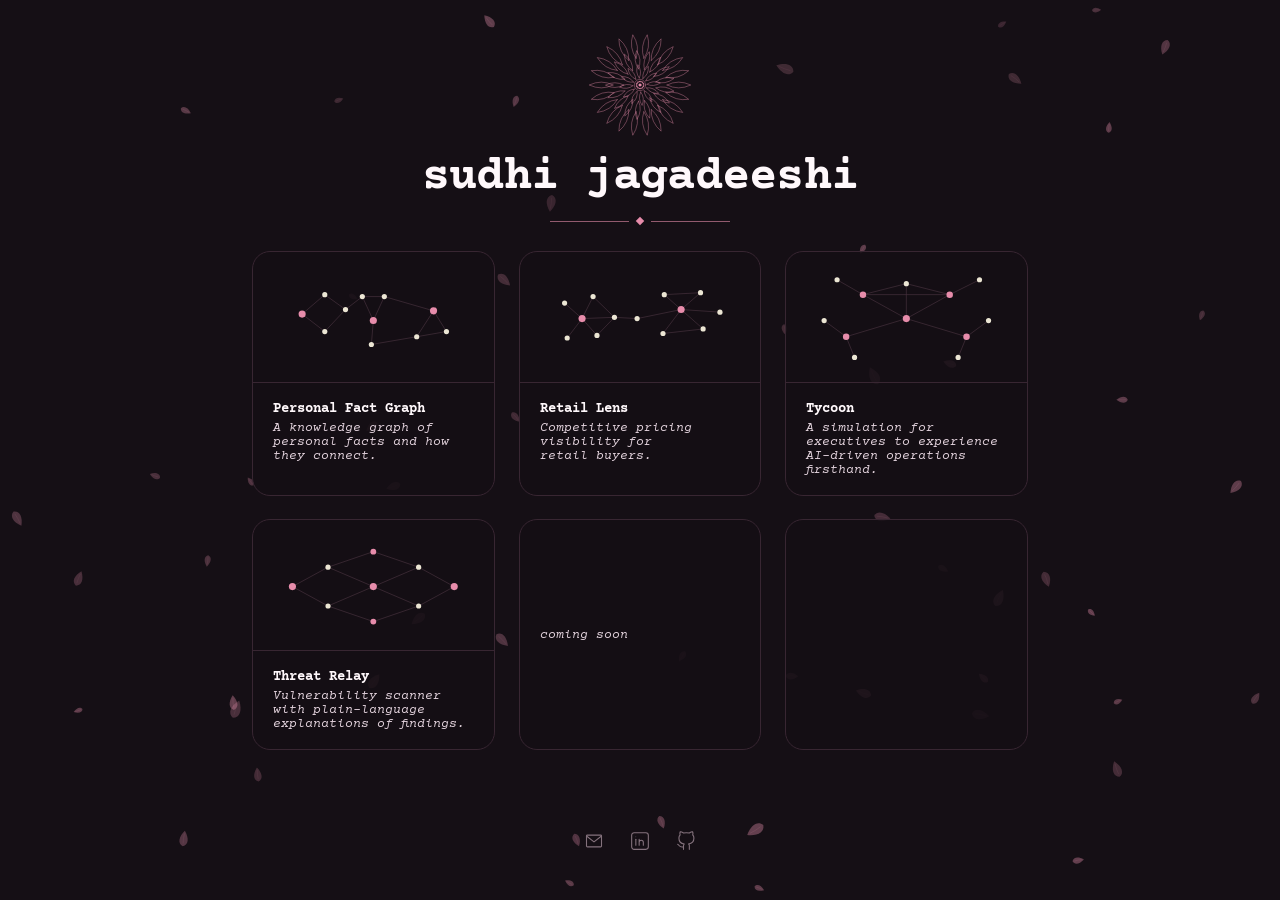
<file: site/index.html>
<!doctype html>
<html lang="en">
<head>
<meta charset="utf-8">
<meta name="viewport" content="width=device-width, initial-scale=1">
<title>Sudhi Jagadeeshi</title>
<meta name="description" content="Sudhi Jagadeeshi">
<meta property="og:title" content="Sudhi Jagadeeshi">
<meta property="og:type" content="website">
<link rel="icon" type="image/svg+xml" href="data:image/svg+xml,<svg xmlns='http://www.w3.org/2000/svg' viewBox='0 0 100 100'><text y='.9em' font-size='90'>✦</text></svg>">
<link rel="preconnect" href="https://fonts.googleapis.com">
<link rel="preconnect" href="https://fonts.gstatic.com" crossorigin>
<link href="https://fonts.googleapis.com/css2?family=Courier+Prime:ital,wght@0,400;0,700;1,400;1,700&display=swap" rel="stylesheet">
<link rel="stylesheet" href="style.css">
</head>
<body>
<canvas id="dots" aria-hidden="true"></canvas>
<main>
<header>
<button class="hero-bloom background-toggle" id="background-toggle" type="button" aria-pressed="true" aria-label="Sakura petals background" title="switch theme"><svg class="bloom" viewBox="0 0 200 200" aria-hidden="true"><g fill="none" stroke="currentColor" stroke-width="0.75" stroke-linecap="round" stroke-linejoin="round"><path d="M150 100Q171.19 89.24 194 100Q171.19 110.76 150 100M147.97 114.09Q171.34 109.73 190.19 126.48Q165.28 130.38 147.97 114.09M142.06 127.03Q165.71 129.44 179.08 150.82Q154.07 147.54 142.06 127.03M132.74 137.79Q154.75 146.76 161.56 171.04Q138.49 160.85 132.74 137.79M120.77 145.48Q139.36 160.29 139.05 185.51Q119.79 169.23 120.77 145.48M107.12 149.49Q120.78 168.94 113.38 193.04Q99.48 172 107.12 149.49M92.88 149.49Q100.52 172 86.62 193.04Q79.22 168.94 92.88 149.49M79.23 145.48Q80.21 169.23 60.95 185.51Q60.64 160.29 79.23 145.48M67.26 137.79Q61.51 160.85 38.44 171.04Q45.25 146.76 67.26 137.79M57.94 127.03Q45.93 147.54 20.92 150.82Q34.29 129.44 57.94 127.03M52.03 114.09Q34.72 130.38 9.81 126.48Q28.66 109.73 52.03 114.09M50 100Q28.81 110.76 6 100Q28.81 89.24 50 100M52.03 85.91Q28.66 90.27 9.81 73.52Q34.72 69.62 52.03 85.91M57.94 72.97Q34.29 70.56 20.92 49.18Q45.93 52.46 57.94 72.97M67.26 62.21Q45.25 53.24 38.44 28.96Q61.51 39.15 67.26 62.21M79.23 54.52Q60.64 39.71 60.95 14.49Q80.21 30.77 79.23 54.52M92.88 50.51Q79.22 31.06 86.62 6.96Q100.52 28 92.88 50.51M107.12 50.51Q99.48 28 113.38 6.96Q120.78 31.06 107.12 50.51M120.77 54.52Q119.79 30.77 139.05 14.49Q139.36 39.71 120.77 54.52M132.74 62.21Q138.49 39.15 161.56 28.96Q154.75 53.24 132.74 62.21M142.06 72.97Q154.07 52.46 179.08 49.18Q165.71 70.56 142.06 72.97M147.97 85.91Q165.28 69.62 190.19 73.52Q171.34 90.27 147.97 85.91"/><path d="M129.52 105.37Q147 99.53 162.97 111.46Q143.82 117 129.52 105.37M125.58 115.67Q143.99 116.54 154.57 133.43Q134.72 131.68 125.58 115.67M118.19 123.85Q135.05 131.31 138.81 150.89Q120.93 142.08 118.19 123.85M108.35 128.82Q121.37 141.86 117.81 161.47Q104.32 146.8 108.35 128.82M97.38 129.88Q104.8 146.75 94.4 163.75Q87.12 145.2 97.38 129.88M86.76 126.92Q87.59 145.33 71.75 157.43Q71.66 137.5 86.76 126.92M77.93 120.32Q72.05 137.79 52.91 143.34Q60.03 124.73 77.93 120.32M72.08 110.97Q60.29 125.14 40.43 123.41Q53.8 108.62 72.08 110.97M70 100.14Q53.89 109.1 36 100.31Q53.8 91.35 70 100.14M71.97 89.3Q53.72 91.83 40.21 77.17Q60.05 75.24 71.97 89.3M77.73 79.9Q59.79 75.66 52.5 57.11Q71.69 62.48 77.73 79.9M86.5 73.21Q71.3 62.78 71.2 42.85Q87.16 54.79 86.5 73.21M97.09 70.14Q86.69 54.93 93.79 36.3Q104.36 53.2 97.09 70.14M108.07 71.11Q103.87 53.16 117.22 38.36Q120.97 57.94 108.07 71.11M117.96 75.97Q120.53 57.72 138.32 48.74Q134.75 68.35 117.96 75.97M125.43 84.08Q134.42 67.99 154.25 66.05Q143.83 83.04 125.43 84.08M129.46 94.35Q143.65 82.58 162.85 87.94Q147 100.02 129.46 94.35"/><path d="M111.87 105.3Q125.25 103.56 134.7 115.49Q119.5 116.43 111.87 105.3M107.63 110.53Q120.09 115.71 122.3 130.77Q108.68 123.98 107.63 110.53M101.34 112.93Q109.54 123.65 103.93 137.8Q95.53 125.1 101.34 112.93M94.7 111.87Q96.44 125.25 84.51 134.7Q83.57 119.5 94.7 111.87M89.47 107.63Q84.29 120.09 69.23 122.3Q76.02 108.68 89.47 107.63M87.07 101.34Q76.35 109.54 62.2 103.93Q74.9 95.53 87.07 101.34M88.13 94.7Q74.75 96.44 65.3 84.51Q80.5 83.57 88.13 94.7M92.37 89.47Q79.91 84.29 77.7 69.23Q91.32 76.02 92.37 89.47M98.66 87.07Q90.46 76.35 96.07 62.2Q104.47 74.9 98.66 87.07M105.3 88.13Q103.56 74.75 115.49 65.3Q116.43 80.5 105.3 88.13M110.53 92.37Q115.71 79.91 130.77 77.7Q123.98 91.32 110.53 92.37M112.93 98.66Q123.65 90.46 137.8 96.07Q125.1 104.47 112.93 98.66"/><circle cx="100" cy="100" r="10.5"/><circle cx="106.6" cy="100" r="0.9" fill="currentColor"/><circle cx="105.95" cy="102.86" r="0.9" fill="currentColor"/><circle cx="104.12" cy="105.16" r="0.9" fill="currentColor"/><circle cx="101.47" cy="106.43" r="0.9" fill="currentColor"/><circle cx="98.53" cy="106.43" r="0.9" fill="currentColor"/><circle cx="95.88" cy="105.16" r="0.9" fill="currentColor"/><circle cx="94.05" cy="102.86" r="0.9" fill="currentColor"/><circle cx="93.4" cy="100" r="0.9" fill="currentColor"/><circle cx="94.05" cy="97.14" r="0.9" fill="currentColor"/><circle cx="95.88" cy="94.84" r="0.9" fill="currentColor"/><circle cx="98.53" cy="93.57" r="0.9" fill="currentColor"/><circle cx="101.47" cy="93.57" r="0.9" fill="currentColor"/><circle cx="104.12" cy="94.84" r="0.9" fill="currentColor"/><circle cx="105.95" cy="97.14" r="0.9" fill="currentColor"/><circle cx="100" cy="100" r="2.4" fill="currentColor"/></g></svg></button>
<h1>sudhi jagadeeshi</h1>
<div class="rule" aria-hidden="true"><span></span><i></i><span></span></div>
</header>
<section class="cards">
<div class="card card--project card--featured">
  <a class="card__link" href="https://sudhijag.github.io/fact-graph/" aria-label="Open Personal Fact Graph"></a>
  <div class="card__img">
    <svg viewBox="0 0 310 145" xmlns="http://www.w3.org/2000/svg" aria-hidden="true"><g stroke="var(--illustration-rule)" stroke-width="1" fill="none"><line x1="45" y1="65" x2="80" y2="35"/><line x1="45" y1="65" x2="80" y2="92"/><line x1="80" y1="35" x2="112" y2="58"/><line x1="80" y1="92" x2="112" y2="58"/><line x1="112" y1="58" x2="138" y2="38"/><line x1="155" y1="75" x2="138" y2="38"/><line x1="155" y1="75" x2="172" y2="38"/><line x1="138" y1="38" x2="172" y2="38"/><line x1="155" y1="75" x2="152" y2="112"/><line x1="172" y1="38" x2="248" y2="60"/><line x1="152" y1="112" x2="222" y2="100"/><line x1="248" y1="60" x2="268" y2="92"/><line x1="248" y1="60" x2="222" y2="100"/><line x1="268" y1="92" x2="222" y2="100"/></g><g fill="#ece6d4"><circle cx="80" cy="35" r="4"/><circle cx="80" cy="92" r="4"/><circle cx="112" cy="58" r="4"/><circle cx="138" cy="38" r="4"/><circle cx="172" cy="38" r="4"/><circle cx="152" cy="112" r="4"/><circle cx="268" cy="92" r="4"/><circle cx="222" cy="100" r="4"/></g><g fill="var(--accent)"><circle cx="45" cy="65" r="5.5"/><circle cx="155" cy="75" r="5.5"/><circle cx="248" cy="60" r="5.5"/></g></svg>
    <div class="card__actions">
      <a class="card__action" href="fact-graph.html">blog</a>
      <a class="card__action" href="https://github.com/sudhijag/fact-graph">code</a>
    </div>
  </div>
  <span class="card__title">Personal Fact Graph</span>
  <span class="card__note">A knowledge graph of personal facts and how they connect.</span>
</div>
<div class="card card--project card--featured">
  <a class="card__link" href="https://retail-lens-oxz7.vercel.app/" aria-label="Open Retail Lens"></a>
  <div class="card__img">
    <svg viewBox="0 0 310 145" xmlns="http://www.w3.org/2000/svg" aria-hidden="true"><g stroke="var(--illustration-rule)" stroke-width="1" fill="none"><line x1="65" y1="72" x2="38" y2="48"/><line x1="65" y1="72" x2="82" y2="38"/><line x1="65" y1="72" x2="88" y2="98"/><line x1="65" y1="72" x2="42" y2="102"/><line x1="65" y1="72" x2="115" y2="70"/><line x1="82" y1="38" x2="115" y2="70"/><line x1="88" y1="98" x2="115" y2="70"/><line x1="115" y1="70" x2="150" y2="72"/><line x1="150" y1="72" x2="218" y2="58"/><line x1="218" y1="58" x2="192" y2="35"/><line x1="218" y1="58" x2="248" y2="32"/><line x1="218" y1="58" x2="252" y2="88"/><line x1="218" y1="58" x2="190" y2="95"/><line x1="218" y1="58" x2="278" y2="62"/><line x1="192" y1="35" x2="248" y2="32"/><line x1="252" y1="88" x2="190" y2="95"/></g><g fill="#ece6d4"><circle cx="38" cy="48" r="4"/><circle cx="82" cy="38" r="4"/><circle cx="88" cy="98" r="4"/><circle cx="42" cy="102" r="4"/><circle cx="115" cy="70" r="4"/><circle cx="150" cy="72" r="4"/><circle cx="192" cy="35" r="4"/><circle cx="248" cy="32" r="4"/><circle cx="252" cy="88" r="4"/><circle cx="190" cy="95" r="4"/><circle cx="278" cy="62" r="4"/></g><g fill="var(--accent)"><circle cx="65" cy="72" r="5.5"/><circle cx="218" cy="58" r="5.5"/></g></svg>
    <div class="card__actions">
      <a class="card__action" href="https://github.com/sudhijag/retail_lens">code</a>
    </div>
  </div>
  <span class="card__title">Retail Lens</span>
  <span class="card__note">Competitive pricing visibility for retail buyers.</span>
</div>
<div class="card card--project card--featured">
  <a class="card__link" href="https://sndemo-eta.vercel.app/" aria-label="Open Tycoon"></a>
  <div class="card__img">
    <svg viewBox="0 0 310 145" xmlns="http://www.w3.org/2000/svg" aria-hidden="true"><g stroke="var(--illustration-rule)" stroke-width="1" fill="none"><line x1="155" y1="72" x2="88" y2="35"/><line x1="155" y1="72" x2="222" y2="35"/><line x1="155" y1="72" x2="62" y2="100"/><line x1="155" y1="72" x2="248" y2="100"/><line x1="155" y1="72" x2="155" y2="18"/><line x1="88" y1="35" x2="222" y2="35"/><line x1="88" y1="35" x2="48" y2="12"/><line x1="88" y1="35" x2="155" y2="18"/><line x1="222" y1="35" x2="155" y2="18"/><line x1="222" y1="35" x2="268" y2="12"/><line x1="62" y1="100" x2="28" y2="75"/><line x1="62" y1="100" x2="75" y2="132"/><line x1="248" y1="100" x2="282" y2="75"/><line x1="248" y1="100" x2="235" y2="132"/></g><g fill="#ece6d4"><circle cx="155" cy="18" r="4"/><circle cx="48" cy="12" r="4"/><circle cx="268" cy="12" r="4"/><circle cx="28" cy="75" r="4"/><circle cx="282" cy="75" r="4"/><circle cx="75" cy="132" r="4"/><circle cx="235" cy="132" r="4"/></g><g fill="var(--accent)"><circle cx="155" cy="72" r="5.5"/><circle cx="88" cy="35" r="5"/><circle cx="222" cy="35" r="5"/><circle cx="62" cy="100" r="5"/><circle cx="248" cy="100" r="5"/></g></svg>
    <div class="card__actions">
      <a class="card__action" href="https://github.com/sudhijag/sn_demo_2">code</a>
    </div>
  </div>
  <span class="card__title">Tycoon</span>
  <span class="card__note">A simulation for executives to experience AI-driven operations firsthand.</span>
</div>
<div class="card card--project card--featured">
  <a class="card__link" href="https://github.com/sudhijag/threat_relay" aria-label="Open Threat Relay"></a>
  <div class="card__img">
    <svg viewBox="0 0 310 145" xmlns="http://www.w3.org/2000/svg" aria-hidden="true"><g stroke="var(--illustration-rule)" stroke-width="1" fill="none"><line x1="30" y1="72" x2="85" y2="42"/><line x1="30" y1="72" x2="85" y2="102"/><line x1="85" y1="42" x2="155" y2="18"/><line x1="85" y1="42" x2="155" y2="72"/><line x1="85" y1="102" x2="155" y2="72"/><line x1="85" y1="102" x2="155" y2="126"/><line x1="155" y1="18" x2="225" y2="42"/><line x1="155" y1="72" x2="225" y2="42"/><line x1="155" y1="72" x2="225" y2="102"/><line x1="155" y1="126" x2="225" y2="102"/><line x1="225" y1="42" x2="280" y2="72"/><line x1="225" y1="102" x2="280" y2="72"/></g><g fill="#ece6d4"><circle cx="85" cy="42" r="4"/><circle cx="85" cy="102" r="4"/><circle cx="225" cy="42" r="4"/><circle cx="225" cy="102" r="4"/></g><g fill="var(--accent)"><circle cx="30" cy="72" r="5.5"/><circle cx="155" cy="18" r="4.5"/><circle cx="155" cy="72" r="5.5"/><circle cx="155" cy="126" r="4.5"/><circle cx="280" cy="72" r="5.5"/></g></svg>
    <div class="card__actions">
      <a class="card__action" href="https://github.com/sudhijag/threat_relay">code</a>
    </div>
  </div>
  <span class="card__title">Threat Relay</span>
  <span class="card__note">Vulnerability scanner with plain-language explanations of findings.</span>
</div>
<a class="card card--blank" href="#" tabindex="-1" aria-hidden="true"><span class="card__note">coming soon</span></a>
<a class="card card--blank" href="#" tabindex="-1" aria-hidden="true"></a>
</section>
<nav class="links">
<a class="icon-link" href="mailto:sudhi.jagadeeshi@gmail.com" aria-label="Email" title="Email"><svg viewBox="0 0 24 24" width="20" height="20" fill="none" stroke="currentColor" stroke-width="1.3" stroke-linejoin="round" stroke-linecap="round" aria-hidden="true"><rect x="3" y="5" width="18" height="14" rx="1"/><path d="M3 6l9 7 9-7"/></svg></a>
<a class="icon-link" href="https://www.linkedin.com/in/sudhi-jagadeeshi/" aria-label="LinkedIn" title="LinkedIn"><svg viewBox="0 0 24 24" width="20" height="20" fill="none" stroke="currentColor" stroke-width="1.3" stroke-linecap="round" stroke-linejoin="round" aria-hidden="true"><rect x="2" y="2" width="20" height="20" rx="3"/><path d="M7 10v7"/><circle cx="7" cy="7" r=".5" fill="currentColor" stroke="none"/><path d="M11 17v-3.5c0-1.38 1.12-2.5 2.5-2.5S16 12.12 16 13.5V17M11 10v7"/></svg></a>
<a class="icon-link" href="https://github.com/sudhijag" aria-label="GitHub" title="GitHub"><svg viewBox="0 0 24 24" width="20" height="20" fill="none" stroke="currentColor" stroke-width="1.3" stroke-linecap="round" stroke-linejoin="round" aria-hidden="true"><path d="M9 19c-5 1.5-5-2.5-7-3m14 6v-3.87a3.37 3.37 0 0 0-.94-2.61c3.14-.35 6.44-1.54 6.44-7A5.44 5.44 0 0 0 20 4.77 5.07 5.07 0 0 0 19.91 1S18.73.65 16 2.48a13.38 13.38 0 0 0-7 0C6.27.65 5.09 1 5.09 1A5.07 5.07 0 0 0 5 4.77a5.44 5.44 0 0 0-1.5 3.78c0 5.42 3.3 6.61 6.44 7A3.37 3.37 0 0 0 9 18.13V22"/></svg></a>
</nav>
</main>
<script src="grid.js"></script>
</body>
</html>
</file>
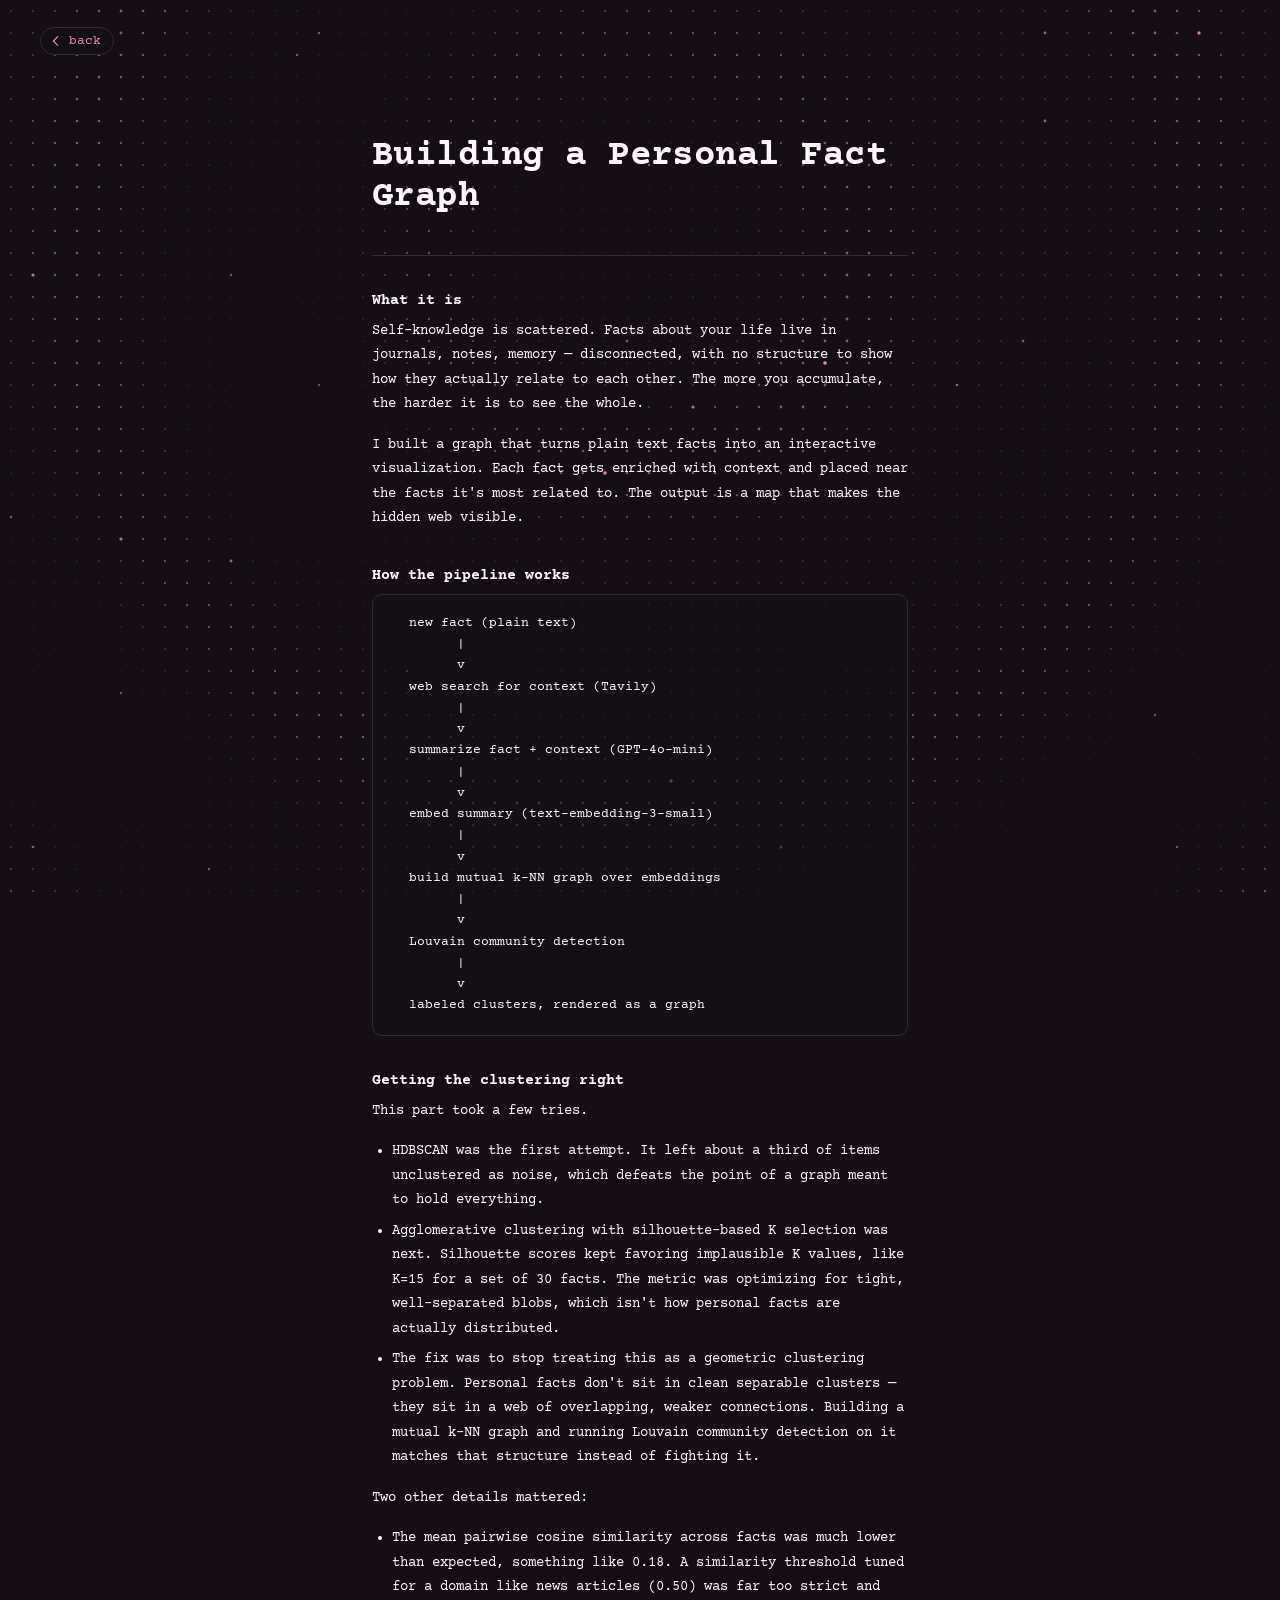
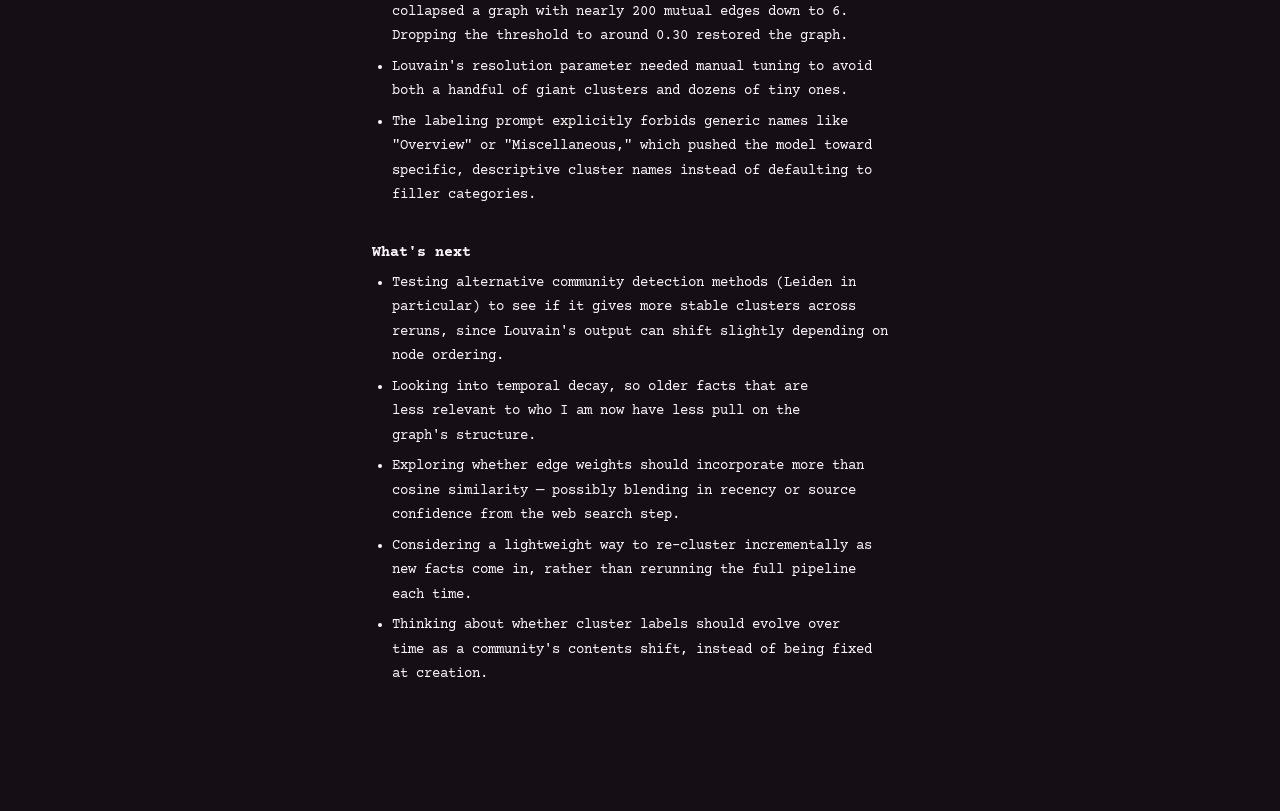
<file: site/fact-graph.html>
<!doctype html>
<html lang="en">
<head>
<meta charset="utf-8">
<meta name="viewport" content="width=device-width, initial-scale=1">
<title>Building a Personal Fact Graph — Sudhi Jagadeeshi</title>
<meta name="description" content="How I turned plain text facts about my life into an interactive graph using embeddings, k-NN, and Louvain community detection.">
<link rel="icon" type="image/svg+xml" href="data:image/svg+xml,<svg xmlns='http://www.w3.org/2000/svg' viewBox='0 0 100 100'><text y='.9em' font-size='90'>✦</text></svg>">
<link rel="preconnect" href="https://fonts.googleapis.com">
<link rel="preconnect" href="https://fonts.gstatic.com" crossorigin>
<link href="https://fonts.googleapis.com/css2?family=Courier+Prime:ital,wght@0,400;0,700;1,400;1,700&display=swap" rel="stylesheet">
<link rel="stylesheet" href="style.css">
<style>
.post{max-width:680px;margin:0 auto;padding:clamp(72px,12vh,100px) clamp(24px,6vw,72px) clamp(40px,8vh,80px)}
.post__back{position:fixed;top:clamp(14px,3vh,28px);left:clamp(16px,4vw,40px);display:inline-flex;align-items:center;gap:6px;font-size:12.5px;color:var(--ink-faded);text-decoration:none;transition:color .2s;z-index:10;background:color-mix(in oklab,var(--paper) 80%,transparent);backdrop-filter:blur(8px);padding:6px 12px 6px 8px;border-radius:999px;border:1px solid var(--rule)}
.post__back:hover{color:var(--accent);border-color:var(--accent)}
.post__back svg{flex-shrink:0}
.post h1{font-size:clamp(22px,4vh,36px);font-weight:700;line-height:1.15;letter-spacing:-.015em;margin:0 0 clamp(16px,3vh,28px)}
.post__meta{font-size:12px;color:var(--ink-faded);margin-bottom:clamp(28px,5vh,52px)}
.post h2{font-size:15px;font-weight:700;margin:clamp(28px,4vh,44px) 0 10px;color:var(--ink)}
.post p{font-size:14px;line-height:1.75;color:var(--ink);margin:0 0 16px;text-wrap:pretty}
.post pre{background:color-mix(in oklab,var(--paper) 60%,transparent);border:1px solid var(--rule);border-radius:10px;padding:18px 20px;overflow-x:auto;margin:0 0 20px}
.post code{font-family:var(--font-mono);font-size:12.5px;color:var(--ink);line-height:1.7}
.post ul{font-size:14px;line-height:1.75;color:var(--ink);margin:0 0 16px;padding-left:20px}
.post ul li{margin-bottom:6px;text-wrap:pretty}
.post a{color:var(--accent);text-underline-offset:3px}
.post a:hover{color:var(--ink)}
.post__rule{height:1px;background:var(--rule);border:none;margin:clamp(28px,4vh,44px) 0}
</style>
</head>
<body>
<canvas id="dots" aria-hidden="true"></canvas>
<main style="min-height:unset">
<article class="post">
<a class="post__back" href="index.html"><svg viewBox="0 0 16 16" width="14" height="14" fill="none" stroke="currentColor" stroke-width="1.4" stroke-linecap="round" stroke-linejoin="round" aria-hidden="true"><path d="M10 3L5 8l5 5"/></svg>back</a>
<h1>Building a Personal Fact Graph</h1>
<hr class="post__rule">
<h2>What it is</h2>
<p>Self-knowledge is scattered. Facts about your life live in journals, notes, memory — disconnected, with no structure to show how they actually relate to each other. The more you accumulate, the harder it is to see the whole.</p>
<p>I built a graph that turns plain text facts into an interactive visualization. Each fact gets enriched with context and placed near the facts it's most related to. The output is a map that makes the hidden web visible.</p>
<h2>How the pipeline works</h2>
<pre><code>  new fact (plain text)
        |
        v
  web search for context (Tavily)
        |
        v
  summarize fact + context (GPT-4o-mini)
        |
        v
  embed summary (text-embedding-3-small)
        |
        v
  build mutual k-NN graph over embeddings
        |
        v
  Louvain community detection
        |
        v
  labeled clusters, rendered as a graph</code></pre>
<h2>Getting the clustering right</h2>
<p>This part took a few tries.</p>
<ul>
<li>HDBSCAN was the first attempt. It left about a third of items unclustered as noise, which defeats the point of a graph meant to hold everything.</li>
<li>Agglomerative clustering with silhouette-based K selection was next. Silhouette scores kept favoring implausible K values, like K=15 for a set of 30 facts. The metric was optimizing for tight, well-separated blobs, which isn't how personal facts are actually distributed.</li>
<li>The fix was to stop treating this as a geometric clustering problem. Personal facts don't sit in clean separable clusters — they sit in a web of overlapping, weaker connections. Building a mutual k-NN graph and running Louvain community detection on it matches that structure instead of fighting it.</li>
</ul>
<p>Two other details mattered:</p>
<ul>
<li>The mean pairwise cosine similarity across facts was much lower than expected, something like 0.18. A similarity threshold tuned for a domain like news articles (0.50) was far too strict and collapsed a graph with nearly 200 mutual edges down to 6. Dropping the threshold to around 0.30 restored the graph.</li>
<li>Louvain's resolution parameter needed manual tuning to avoid both a handful of giant clusters and dozens of tiny ones.</li>
<li>The labeling prompt explicitly forbids generic names like "Overview" or "Miscellaneous," which pushed the model toward specific, descriptive cluster names instead of defaulting to filler categories.</li>
</ul>
<h2>What's next</h2>
<ul>
<li>Testing alternative community detection methods (Leiden in particular) to see if it gives more stable clusters across reruns, since Louvain's output can shift slightly depending on node ordering.</li>
<li>Looking into temporal decay, so older facts that are less relevant to who I am now have less pull on the graph's structure.</li>
<li>Exploring whether edge weights should incorporate more than cosine similarity — possibly blending in recency or source confidence from the web search step.</li>
<li>Considering a lightweight way to re-cluster incrementally as new facts come in, rather than rerunning the full pipeline each time.</li>
<li>Thinking about whether cluster labels should evolve over time as a community's contents shift, instead of being fixed at creation.</li>
</ul>
</article>
</main>
<script src="grid.js"></script>
</body>
</html>
</file>
<file: site/style.css>
:root{--font-mono:"Courier Prime",ui-monospace,Menlo,monospace;--paper:#150f15;--ink:#fff8fb;--ink-soft:#e1d1db;--ink-faded:#aa94a0;--accent:#e78cab;--toggle-hover:#d4a85a;--rule:#382632;--illustration-rule:#493440}
body[data-background="dots"]{--paper:#0d0c0a;--ink:#fff8e7;--ink-soft:#e5d9c4;--ink-faded:#8a8275;--accent:#d4a85a;--toggle-hover:#e78cab;--rule:#2e2a24;--illustration-rule:#4a433a}
*{box-sizing:border-box}
html,body{margin:0;min-height:100%;background:var(--paper)}
body{font-family:var(--font-mono);color:var(--ink)}
a{color:inherit}
a:hover{color:var(--accent)}
::selection{background:var(--accent);color:var(--paper)}
#dots{position:fixed;inset:0;width:100%;height:100%;pointer-events:none;z-index:0}
.background-toggle{display:block;padding:0;border:0;background:transparent;color:var(--accent);cursor:pointer;transition:color .2s ease,filter .2s ease}
.background-toggle:hover{color:var(--toggle-hover);filter:drop-shadow(0 0 9px color-mix(in oklab,var(--toggle-hover) 42%,transparent))}
.background-toggle:focus-visible{outline:2px solid var(--accent);outline-offset:5px;border-radius:50%}
main{position:relative;z-index:2;min-height:100vh;max-width:920px;margin:0 auto;padding:clamp(14px,4vh,56px) clamp(24px,6vw,72px);display:flex;flex-direction:column;justify-content:center;gap:clamp(12px,3vh,36px)}
header{display:flex;flex-direction:column;align-items:center;gap:clamp(8px,1.8vh,20px);margin-top:clamp(-48px,-4vh,0px);text-align:center}
.hero-bloom.background-toggle{width:clamp(60px,12vh,140px);color:var(--accent);line-height:0}
.hero-bloom.background-toggle:hover{color:var(--toggle-hover)}
.bloom{display:block;width:100%;height:auto;transform-origin:50% 50%}
.background-toggle:is(:hover,:focus-visible) .bloom{animation:bloomSway 3.4s ease-in-out infinite}
@keyframes bloomSway{0%,100%{transform:rotate(-2.6deg) scale(1)}50%{transform:rotate(2.6deg) scale(1.028)}}
h1{margin:0;font-weight:700;font-size:clamp(28px,5.2vh,56px);letter-spacing:-.015em;line-height:1}
.rule{display:flex;align-items:center;gap:8px;width:180px;color:var(--accent)}
.rule span{flex:1;height:1px;background:currentColor;opacity:.6}
.rule i{width:6px;height:6px;background:currentColor;transform:rotate(45deg)}
.bio{max-width:600px;margin:0 auto;text-align:center;font-size:clamp(13px,2.4vh,15px);line-height:1.6;text-wrap:pretty}
.cards{display:grid;grid-template-columns:repeat(auto-fit,minmax(max(220px,calc((100% - 56px)/3)),1fr));gap:clamp(12px,2.6vh,24px) 24px}
.card{position:relative;display:flex;flex-direction:column;justify-content:center;gap:6px;min-height:clamp(190px,24vh,220px);padding:clamp(12px,2.2vh,20px) 20px;border-radius:18px;border:1px solid var(--rule);background:color-mix(in oklab,var(--paper) 85%,transparent);text-decoration:none;color:var(--ink);transition:border-color .2s ease}
.card__link{position:absolute;inset:0;z-index:1;border-radius:18px}
.card:hover{border-color:var(--accent);color:var(--ink)}
.card__title{font-size:14px;text-wrap:pretty;transition:color .2s ease}
.card--project .card__title{font-weight:700}
.card:hover .card__title{color:var(--accent)}
.card__note{font-size:12.5px;font-style:italic;color:var(--ink-soft);text-wrap:pretty}
.card--featured{padding:0;gap:0;justify-content:flex-start;overflow:hidden}
.card__img{position:relative;width:100%;padding:clamp(14px,2.2vh,22px) 20px clamp(10px,1.8vh,18px);border-bottom:1px solid var(--rule)}
.card__img svg{display:block;width:100%;height:auto;transition:opacity .25s ease}
.card--featured:hover .card__img svg{opacity:0}
.card__actions{position:absolute;inset:0;display:flex;align-items:center;justify-content:center;gap:12px;opacity:0;transition:opacity .25s ease;z-index:2}
.card--featured:hover .card__actions{opacity:1}
.card__action{font-size:13px;padding:9px 26px;border-radius:999px;border:1px solid var(--ink-faded);color:var(--ink);background:color-mix(in oklab,var(--paper) 80%,transparent);text-decoration:none;transition:border-color .15s,color .15s;position:relative;z-index:3;backdrop-filter:blur(4px)}
.card__action:hover{border-color:var(--accent);color:var(--accent)}
.card--featured .card__title{padding:clamp(12px,2vh,18px) 20px 4px}
.card--featured .card__note{padding:0 20px clamp(12px,2vh,18px)}
.card--blank{pointer-events:none;cursor:default}
.card--blank:hover{border-color:var(--rule)}
.links{display:flex;justify-content:center;gap:8px;margin-top:clamp(0px,5vh,56px);margin-bottom:clamp(-40px,-3vh,0px)}
.icon-link{width:38px;height:38px;display:grid;place-items:center;border-radius:999px;border:1px solid transparent;color:var(--ink-faded);opacity:.75;transition:border-color .2s ease,color .2s ease,opacity .2s ease}
.icon-link:hover{border-color:var(--accent);color:var(--accent);opacity:1}
@media (max-width:1180px){.corner-bloom{display:none}}
@media (max-height:520px){main{justify-content:flex-start;min-height:unset}body{overflow-y:auto}}
@media (prefers-reduced-motion:reduce){.background-toggle:is(:hover,:focus-visible) .bloom{animation:none}}
</file>
